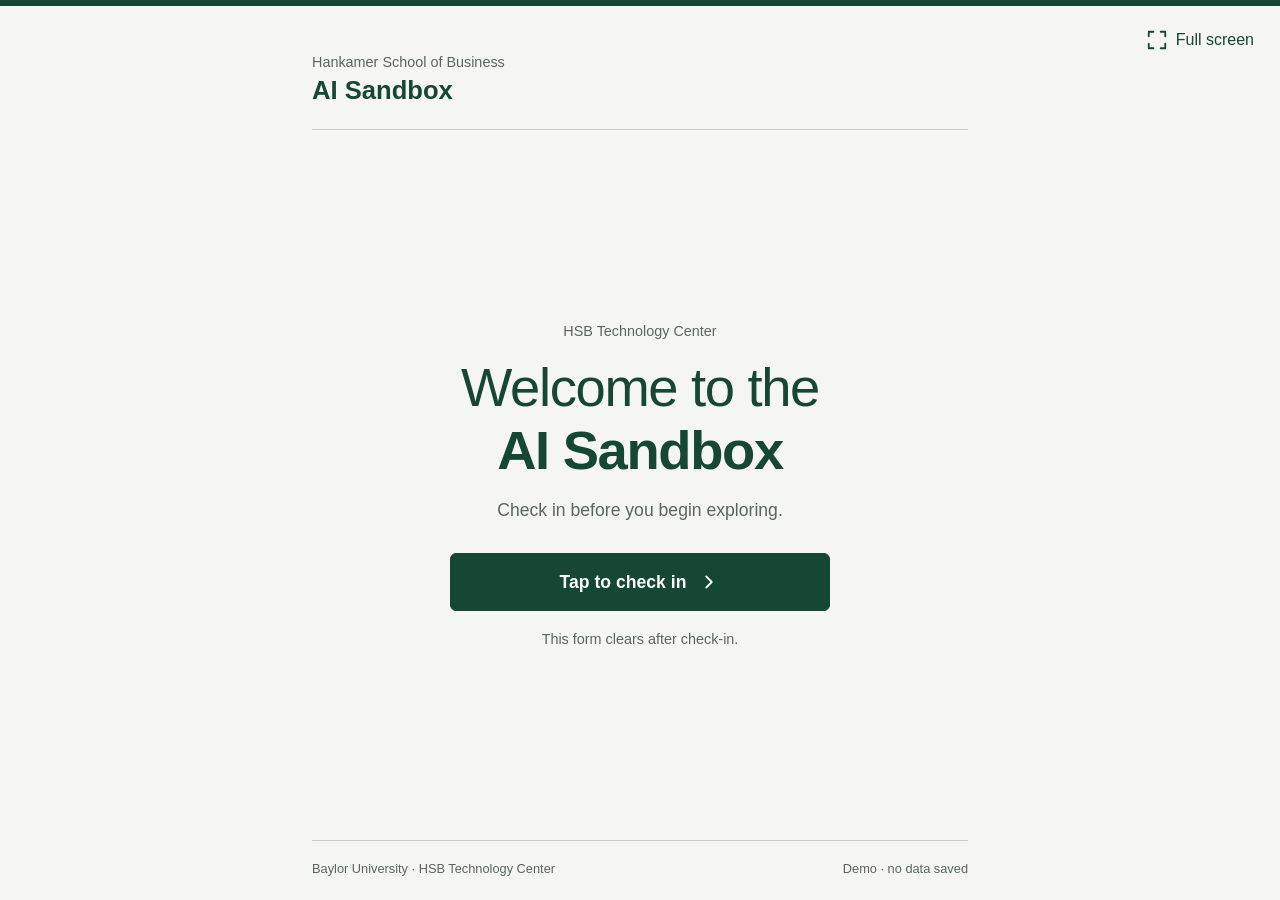
<file: index.html>
<!doctype html>
<html lang="en">
<head>
  <meta charset="utf-8">
  <meta name="viewport" content="width=device-width, initial-scale=1, viewport-fit=cover">
  <meta name="theme-color" content="#154734">
  <meta name="description" content="Touch-friendly check-in kiosk for the Hankamer AI Sandbox.">
  <meta name="mobile-web-app-capable" content="yes">
  <meta name="apple-mobile-web-app-capable" content="yes">
  <meta name="apple-mobile-web-app-status-bar-style" content="black-translucent">
  <title>AI Sandbox Check-In</title>
  <link rel="manifest" href="manifest.webmanifest">
  <link rel="icon" type="image/svg+xml" href="app-icon.svg">
  <link rel="stylesheet" href="styles.css">
</head>
<body>
  <button class="fullscreen-button" id="fullscreenButton" type="button" aria-pressed="false">
    <svg class="enter-fullscreen-icon" viewBox="0 0 24 24" aria-hidden="true"><path d="M8 3H3v5M16 3h5v5M8 21H3v-5M16 21h5v-5"/></svg>
    <svg class="exit-fullscreen-icon" viewBox="0 0 24 24" aria-hidden="true"><path d="M3 8h5V3M21 8h-5V3M3 16h5v5M21 16h-5v5"/></svg>
    <span>Full screen</span>
  </button>
  <p class="fullscreen-message" id="fullscreenMessage" role="status" aria-live="polite"></p>

  <main class="kiosk-shell">
    <header class="brand-lockup" aria-label="Hankamer School of Business AI Sandbox">
      <p class="eyebrow">Hankamer School of Business</p>
      <div class="brand-title">AI Sandbox</div>
    </header>

    <section class="screen" id="idleScreen" aria-labelledby="welcomeTitle">
      <div class="idle-content">
        <p class="section-label">HSB Technology Center</p>
        <h1 id="welcomeTitle">Welcome to the<br><strong>AI Sandbox</strong></h1>
        <p class="welcome-copy">Check in before you begin exploring.</p>
        <button class="primary-button" id="startButton" type="button">
          <span>Tap to check in</span>
          <svg viewBox="0 0 24 24" aria-hidden="true"><path d="m9 18 6-6-6-6"/></svg>
        </button>
        <p class="privacy-note">This form clears after check-in.</p>
      </div>
    </section>

    <section class="screen" id="formScreen" aria-labelledby="formTitle" hidden>
      <div class="form-heading">
        <button class="back-button" id="backButton" type="button" aria-label="Return to welcome screen">
          <svg viewBox="0 0 24 24" aria-hidden="true"><path d="m15 18-6-6 6-6"/></svg>
        </button>
        <div>
          <p class="section-label">Visitor check-in</p>
          <h1 id="formTitle">Check in</h1>
        </div>
      </div>

      <form id="checkinForm" novalidate>
        <div class="form-grid">
          <label class="field full-width">
            <span>Baylor email <b>Required</b></span>
            <input id="email" name="email" aria-describedby="emailError" maxlength="254" type="email" inputmode="email" autocomplete="off" autocapitalize="none" spellcheck="false" placeholder="name@baylor.edu" required>
            <small class="field-error" id="emailError"></small>
          </label>

          <label class="field full-width">
            <span>Name <em>Optional</em></span>
            <input id="name" name="name" type="text" autocomplete="off" placeholder="First and last name" maxlength="80">
          </label>

          <label class="field full-width">
            <span>Purpose of visit <b>Required</b></span>
            <select id="purpose" name="purpose" aria-describedby="purposeError" required>
              <option value="">Choose one</option>
              <option>Explore AI tools</option>
              <option>Coursework or assignment</option>
              <option>Research or project work</option>
              <option>Class, workshop, or event</option>
              <option>Consultation or support</option>
              <option>Other</option>
            </select>
            <small class="field-error" id="purposeError"></small>
          </label>
        </div>

        <fieldset class="station-fieldset" aria-describedby="stationError">
          <legend>Choose a station <b>Required</b></legend>
          <div class="station-grid">
            <label class="station-card"><input type="radio" name="station" required value="1"><strong>01</strong><small>Station</small></label>
            <label class="station-card"><input type="radio" name="station" required value="2"><strong>02</strong><small>Station</small></label>
            <label class="station-card"><input type="radio" name="station" required value="3"><strong>03</strong><small>Station</small></label>
            <label class="station-card"><input type="radio" name="station" required value="4"><strong>04</strong><small>Station</small></label>
          </div>
          <small class="field-error" id="stationError"></small>
        </fieldset>

        <div class="submit-area">
          <p class="submit-error" id="submitError" role="alert"></p>
          <button class="primary-button" id="submitButton" type="submit">
            <span>Check in</span>
            <svg viewBox="0 0 24 24" aria-hidden="true"><path d="m9 18 6-6-6-6"/></svg>
          </button>
        </div>
      </form>
    </section>

    <section class="screen success-screen" id="successScreen" aria-labelledby="successTitle" hidden>
      <div class="success-content">
        <div class="success-mark" aria-hidden="true"><svg viewBox="0 0 64 64"><path d="m18 33 9 9 20-22"/></svg></div>
        <p class="section-label">Check-in complete</p>
        <h1 id="successTitle" tabindex="-1">You’re all set.</h1>
        <p id="successMessage">Have a great session in the AI Sandbox.</p>
        <div class="countdown"><span id="countdownNumber">5</span><small>Returning to welcome</small></div>
      </div>
    </section>

    <footer>
      <span>Baylor University · HSB Technology Center</span>
      <span class="mode-indicator" id="modeIndicator">Demo mode</span>
    </footer>
  </main>

  <dialog class="timeout-dialog" id="timeoutDialog" aria-labelledby="timeoutTitle">
    <div>
      <p class="section-label">Still there?</p>
      <h2 id="timeoutTitle">Your session is about to reset.</h2>
      <p>For privacy, this form will clear in <strong id="timeoutCountdown">10</strong> seconds.</p>
      <button class="primary-button" id="continueButton" type="button">Continue check-in</button>
    </div>
  </dialog>

  <noscript>JavaScript is required to use this check-in form.</noscript>
  <script src="config.js"></script>
  <script src="app.js"></script>
</body>
</html>
</file>
<file: styles.css>
:root {
  font-family: "Segoe UI", Arial, sans-serif;
  color: #24352c;
  background: #f5f6f3;
  font-synthesis: none;
  --green: #154734;
  --muted: #59665f;
  --border: #c7cec8;
}

* { box-sizing: border-box; }
body { margin: 0; border-top: 6px solid var(--green); }
button, input, select { font: inherit; }
button { cursor: pointer; }
button:disabled { opacity: .6; cursor: wait; }
[hidden] { display: none !important; }
:focus-visible { outline: 3px solid #947019; outline-offset: 4px; }

.kiosk-shell {
  width: min(100%, 720px);
  min-height: calc(100dvh - 6px);
  margin: auto;
  padding: 48px 32px 24px;
  display: grid;
  grid-template-rows: auto 1fr auto;
}

.brand-lockup { padding-bottom: 24px; border-bottom: 1px solid var(--border); }
.eyebrow { margin: 0 0 6px; color: var(--muted); font-size: .9rem; }
.brand-title { color: var(--green); font-size: 1.6rem; font-weight: 650; }
.section-label { margin: 0; color: var(--muted); font-size: .9rem; }
.screen { align-self: center; padding: 36px 0; min-width: 0; }
.idle-content, .success-content { text-align: center; }
h1, h2 { color: var(--green); letter-spacing: -.025em; }
.idle-content h1 { margin: 18px 0; font-size: clamp(2.2rem, 6vw, 3.4rem); line-height: 1.15; font-weight: 400; }
.idle-content h1 strong { font-weight: 650; }
.welcome-copy { margin: 0 0 32px; color: var(--muted); font-size: 1.1rem; }
.privacy-note { margin: 20px 0 0; color: var(--muted); font-size: .9rem; }

.primary-button {
  display: flex;
  align-items: center;
  justify-content: center;
  gap: 12px;
  width: 100%;
  min-height: 58px;
  padding: 14px 20px;
  border: 1px solid var(--green);
  border-radius: 6px;
  background: var(--green);
  color: white;
  font-size: 1.1rem;
  font-weight: 600;
}
.primary-button:hover { background: #0d3526; }
.idle-content .primary-button { max-width: 380px; margin: auto; }
button svg { width: 22px; height: 22px; fill: none; stroke: currentColor; stroke-width: 2; stroke-linecap: round; stroke-linejoin: round; }
.form-heading { display: flex; align-items: center; gap: 16px; margin-bottom: 28px; }
.form-heading h1 { margin: 4px 0 0; font-size: 2rem; }
.back-button { display: grid; place-items: center; width: 48px; height: 48px; border: 1px solid var(--border); border-radius: 6px; background: white; color: var(--green); }
.form-grid { display: grid; gap: 18px; }
.field { display: grid; gap: 8px; }
.field > span, legend { font-weight: 600; }
.field b, legend b, .field em { margin-left: 6px; color: var(--muted); font-size: .8rem; font-weight: 400; font-style: normal; }
input, select { width: 100%; min-height: 54px; padding: 12px 14px; border: 1px solid var(--border); border-radius: 6px; background: white; color: #24352c; font-size: 1rem; }
input::placeholder { color: #6b766e; }
input[aria-invalid="true"], select[aria-invalid="true"] { border-color: #a02525; }
.field-error, .submit-error { color: #a02525; font-size: .9rem; }
.field-error:empty, .submit-error:empty { display: none; }
.station-fieldset { min-width: 0; margin: 24px 0 0; padding: 0; border: 0; }
legend { margin-bottom: 12px; }
.station-grid { display: grid; grid-template-columns: repeat(4, 1fr); gap: 12px; }
.station-card { position: relative; display: flex; flex-direction: column; align-items: center; justify-content: center; min-height: 86px; border: 1px solid var(--border); border-radius: 6px; background: white; cursor: pointer; }
.station-card input { position: absolute; width: 1px; height: 1px; min-height: 0; padding: 0; opacity: 0; }
.station-card strong { font-size: 1.4rem; font-weight: 600; }
.station-card small { margin-top: 3px; }
.station-card:has(input:checked) { border-color: var(--green); background: var(--green); color: white; }
.station-card:has(input:focus-visible) { outline: 3px solid #947019; outline-offset: 4px; }
.station-fieldset .field-error { display: block; margin-top: 8px; }
.station-fieldset .field-error:empty { display: none; }
.submit-area { margin-top: 24px; }
.submit-error { margin: 0 0 14px; }

.success-mark { display: grid; place-items: center; width: 72px; height: 72px; margin: 0 auto 24px; border-radius: 50%; background: #e3ebe5; }
.success-mark svg { width: 42px; fill: none; stroke: var(--green); stroke-width: 4; stroke-linecap: round; stroke-linejoin: round; }
.success-content h1 { margin: 12px 0; font-size: clamp(2rem, 6vw, 3rem); }
.success-content > p, .countdown { color: var(--muted); }
.countdown { display: flex; justify-content: center; gap: 8px; align-items: baseline; margin-top: 28px; }
.countdown span { font-weight: 600; }
.countdown small { font-size: .9rem; }
footer { display: flex; justify-content: space-between; align-items: center; gap: 12px; padding-top: 20px; border-top: 1px solid var(--border); color: var(--muted); font-size: .8rem; }
.mode-indicator { flex-shrink: 0; }

.fullscreen-button { display: flex; gap: 8px; align-items: center; justify-content: center; position: absolute; right: 16px; top: 18px; min-width: 44px; min-height: 44px; padding: 10px; background: transparent; color: var(--green); border: 0; border-radius: 4px; }
.fullscreen-button .exit-fullscreen-icon, .fullscreen-button[aria-pressed="true"] .enter-fullscreen-icon { display: none; }
.fullscreen-button[aria-pressed="true"] .exit-fullscreen-icon { display: block; }
.fullscreen-message { position: absolute; top: 64px; right: 16px; max-width: 260px; margin: 0; padding: 8px; background: #f5f6f3; color: #a02525; font-size: .85rem; }
.fullscreen-message:empty { display: none; }
.timeout-dialog { width: min(90%, 480px); padding: 32px; border: 1px solid var(--border); border-radius: 8px; color: #24352c; background: #fff; }
.timeout-dialog::backdrop { background: rgb(15 35 25 / 55%); }
.timeout-dialog h2 { margin: 12px 0; font-size: 1.6rem; }
.timeout-dialog p { line-height: 1.5; }
.timeout-dialog .primary-button { margin-top: 24px; }
noscript { display: block; padding: 24px; text-align: center; }

@media (max-width: 900px) {
  .fullscreen-button span { display: none; }
}
@media (max-width: 480px) {
  .kiosk-shell { padding: 40px 20px 20px; }
  .brand-lockup { padding-right: 28px; }
  .eyebrow { max-width: 220px; }
  .screen { padding: 28px 0; }
  .station-grid { gap: 8px; }
  footer { align-items: flex-start; flex-direction: column; }
}
</file>
